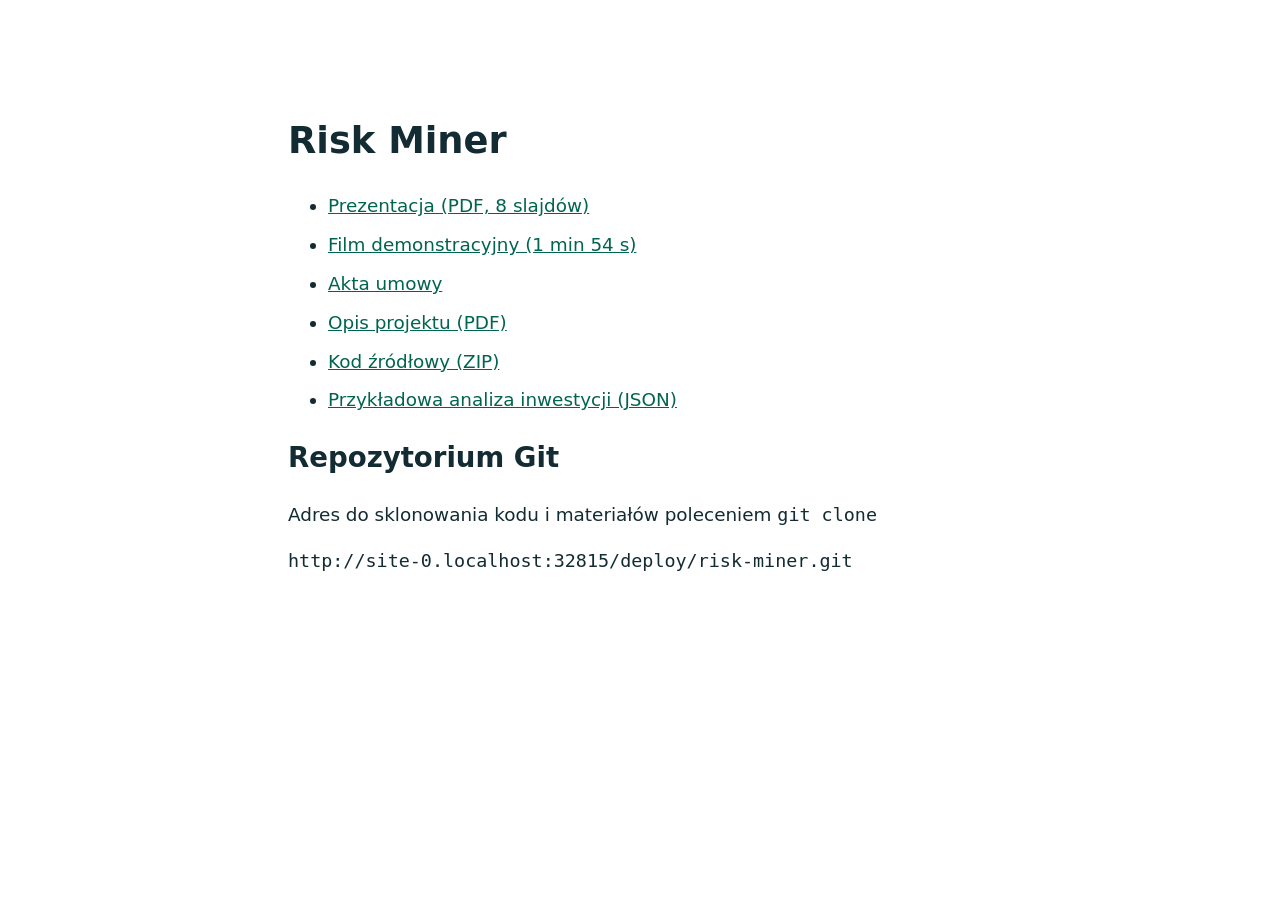
<file: deploy/jury.html>
<!doctype html>
<html lang="pl"><meta charset="utf-8"><meta name="viewport" content="width=device-width,initial-scale=1">
<title>Materiały dla jury · Risk Miner</title>
<style>body{font:1.15rem/1.5 system-ui;max-width:44rem;margin:8vh auto;padding:1rem;color:#132b32}a{color:#006450}li{margin:.7rem 0}code{overflow-wrap:anywhere}</style>
<h1>Risk Miner</h1>
<ul>
<li><a href="prezentacja.pdf">Prezentacja (PDF, 8 slajdów)</a></li>
<li><a href="film.mp4">Film demonstracyjny (1 min 54 s)</a></li>
<li><a href="/pokaz">Akta umowy</a></li>
<li><a href="opis-projektu.pdf">Opis projektu (PDF)</a></li>
<li><a href="kod.zip">Kod źródłowy (ZIP)</a></li>
<li><a href="przyklad-analizy.json">Przykładowa analiza inwestycji (JSON)</a></li>
</ul>
<h2>Repozytorium Git</h2><p>Adres do sklonowania kodu i materiałów poleceniem <code>git clone</code></p>
<p><code id="address">/materialy/risk-miner.git</code></p>
<script>document.querySelector('#address').textContent=new URL('risk-miner.git',location.href).href;</script>
</html>
</file>
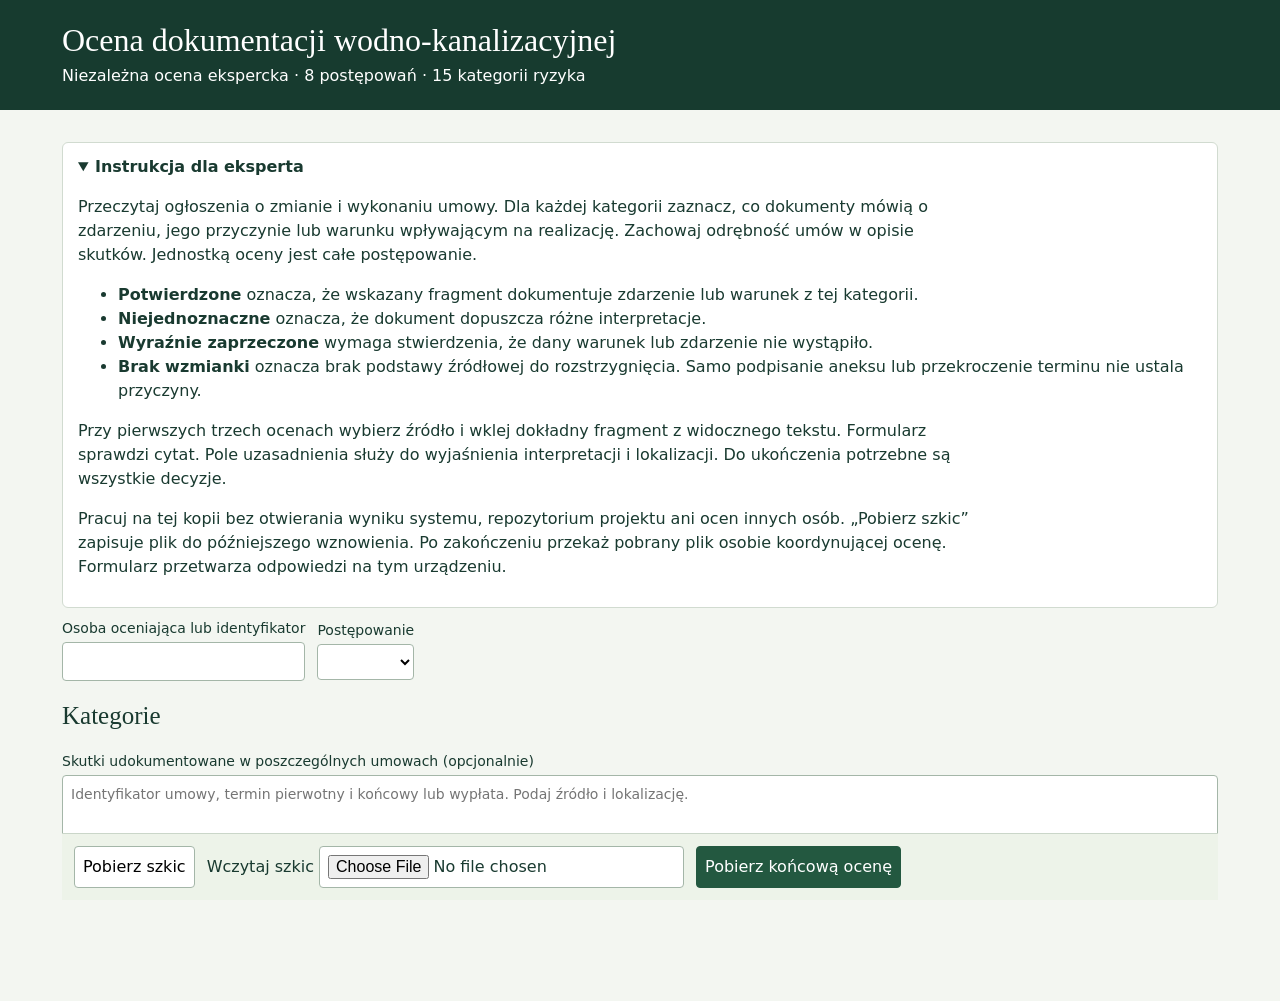
<file: scripts/validation_form.html>
<!doctype html>
<html lang="pl"><head><meta charset="utf-8"><meta name="viewport" content="width=device-width,initial-scale=1">
<title>Ocena dokumentacji wodno-kanalizacyjnej</title><style>
*{box-sizing:border-box}body{margin:0;font:16px/1.5 system-ui,sans-serif;color:#193a30;background:#f3f6f1}header,main{max-width:1200px;margin:auto;padding:22px}header{background:#173b2f;color:white;max-width:none}header>div{max-width:1156px;margin:auto}h1{font:normal 32px Georgia,serif;margin:0 0 5px}h2{font:normal 25px Georgia,serif}p{max-width:88ch}.toolbar,.actions{display:flex;gap:12px;align-items:center;flex-wrap:wrap}.field{display:flex;flex-direction:column;gap:3px;font-size:14px}button,select,input,textarea{font:inherit;padding:8px;border-radius:4px;border:1px solid #a4b6a8;background:white;max-width:100%}button{cursor:pointer}button.primary{background:#235840;color:white;border-color:#235840}article,details{background:white;border:1px solid #d1dbd0;border-radius:6px;padding:12px 15px;margin:10px 0}summary{cursor:pointer}pre{white-space:pre-wrap;overflow-wrap:anywhere;max-height:50vh;overflow:auto;background:#f7f8f4;padding:10px;font:14px/1.45 system-ui,sans-serif}.rows{display:grid;grid-template-columns:minmax(220px,1fr) minmax(200px,1fr);gap:10px}textarea{width:100%}.msg{font-weight:600;color:#335b28}.note{color:#54675b;font-size:14px}a{color:#156448}.error{color:#963e23}#status{min-height:24px}.actions{position:sticky;bottom:0;padding:12px;background:#edf3e9;border-top:1px solid #cad6c9}h3{margin:0 0 10px}label{display:block}@media(max-width:700px){.rows{grid-template-columns:1fr}main{padding:12px}}
</style></head>
<body><header><div><h1>Ocena dokumentacji wodno-kanalizacyjnej</h1><span>Niezależna ocena ekspercka · 8 postępowań · 15 kategorii ryzyka</span></div></header>
<main><details open><summary><strong>Instrukcja dla eksperta</strong></summary>
<p>Przeczytaj ogłoszenia o zmianie i wykonaniu umowy. Dla każdej kategorii zaznacz, co dokumenty mówią o zdarzeniu, jego przyczynie lub warunku wpływającym na realizację. Zachowaj odrębność umów w opisie skutków. Jednostką oceny jest całe postępowanie.</p>
<ul><li><b>Potwierdzone</b> oznacza, że wskazany fragment dokumentuje zdarzenie lub warunek z tej kategorii.</li>
<li><b>Niejednoznaczne</b> oznacza, że dokument dopuszcza różne interpretacje.</li>
<li><b>Wyraźnie zaprzeczone</b> wymaga stwierdzenia, że dany warunek lub zdarzenie nie wystąpiło.</li>
<li><b>Brak wzmianki</b> oznacza brak podstawy źródłowej do rozstrzygnięcia. Samo podpisanie aneksu lub przekroczenie terminu nie ustala przyczyny.</li></ul>
<p>Przy pierwszych trzech ocenach wybierz źródło i wklej dokładny fragment z widocznego tekstu. Formularz sprawdzi cytat. Pole uzasadnienia służy do wyjaśnienia interpretacji i lokalizacji. Do ukończenia potrzebne są wszystkie decyzje.</p>
<p>Pracuj na tej kopii bez otwierania wyniku systemu, repozytorium projektu ani ocen innych osób. „Pobierz szkic” zapisuje plik do późniejszego wznowienia. Po zakończeniu przekaż pobrany plik osobie koordynującej ocenę. Formularz przetwarza odpowiedzi na tym urządzeniu.</p></details>
<div class="toolbar"><label class="field">Osoba oceniająca lub identyfikator<input id="assessor" autocomplete="off"></label>
<label class="field">Postępowanie<select id="case"></select></label><span id="progress" aria-live="polite"></span></div>
<h2 id="title"></h2><div id="sources"></div><h2>Kategorie</h2><div id="labels"></div>
<label class="field">Skutki udokumentowane w poszczególnych umowach (opcjonalnie)<textarea id="effects" rows="3" placeholder="Identyfikator umowy, termin pierwotny i końcowy lub wypłata. Podaj źródło i lokalizację."></textarea></label>
<p id="status" role="status"></p><div class="actions"><button id="draft">Pobierz szkic</button><label>Wczytaj szkic <input id="restore" type="file" accept="application/json,.json"></label><button class="primary" id="finish">Pobierz końcową ocenę</button></div></main>
<script type="application/json" id="packet">__BLIND_PACKET__</script><script>
"use strict";
const packet=JSON.parse(document.querySelector("#packet").textContent), q=s=>document.querySelector(s);
const options={"":"Wybierz ocenę",positive:"Potwierdzone",ambiguous:"Niejednoznaczne",explicit_negative:"Wyraźnie zaprzeczone",not_documented:"Brak wzmianki"};
const make=(tag,txt)=>{const e=document.createElement(tag);if(txt!=null)e.textContent=txt;return e};
const opt=(val,txt)=>{const e=make("option",txt);e.value=val;return e};
let draft={packet:packet.id,assessor:"",rows:{},effects:{}};
function normal(t){return String(t||"").replace(/\s+/g," ").trim()}
function rowKey(h,c){return h+"/"+c}
function row(h,c){return draft.rows[rowKey(h,c)]||{decision:"",source_id:"",excerpt:"",reason:""}}
function update(h,c,k,v){draft.rows[rowKey(h,c)]={...row(h,c),[k]:v};progress()}
function progress(){const n=Object.values(draft.rows).filter(x=>x.decision).length;q("#progress").textContent=n+" / "+(packet.cases.length*packet.catalog.length)+" ocen"}
function current(){return packet.cases.find(c=>c.id===q("#case").value)}
function message(s,error=false){q("#status").className=error?"error":"msg";q("#status").textContent=s}
function render(){const c=current();q("#title").textContent=c.id+" · "+c.docs[0].title;q("#sources").replaceChildren();q("#labels").replaceChildren();q("#effects").value=draft.effects[c.id]||"";
 for(const d of c.docs){const detail=make("details"),s=make("summary",d.external_id+" · "+d.published_at.slice(0,10)),
 link=make("a","Otwórz oryginalne ogłoszenie BZP"),pre=make("pre",d.text);link.href=d.url;link.target="_blank";link.rel="noopener noreferrer";detail.append(s,link,pre);q("#sources").append(detail)}
 for(const r of packet.catalog){const data=row(c.id,r.id),a=make("article"),h=make("h3",r.id+" · "+r.title),ex=make("p",r.impact);ex.className="note";
  const grid=make("div");grid.className="rows";a.append(h,ex,grid);
  const field=(name,control,k)=>{const l=make("label",name);l.className="field";control.value=data[k]||"";control.oninput=()=>update(c.id,r.id,k,control.value);l.append(control);grid.append(l)};
  const dec=make("select");for(const [v,name] of Object.entries(options))dec.append(opt(v,name));field("Ocena",dec,"decision");
  const src=make("select");src.append(opt("","Wybierz ogłoszenie"));for(const d of c.docs)src.append(opt(d.external_id,d.external_id));field("Dowód źródłowy",src,"source_id");
  const quote=make("textarea"),why=make("textarea");quote.rows=3;why.rows=3;field("Dosłowny cytat",quote,"excerpt");field("Lokalizacja i uzasadnienie",why,"reason");q("#labels").append(a)}
 progress();message("")}
function download(name,data){const url=URL.createObjectURL(new Blob([JSON.stringify(data,null,2)],{type:"application/json"}));const a=make("a");a.href=url;a.download=name;a.click();setTimeout(()=>URL.revokeObjectURL(url),5000)}
function finish(){if(!draft.assessor.trim())return message("Wpisz identyfikator osoby oceniającej.",true);
 const cases=[];for(const c of packet.cases){const out={case_id:c.id,positive:[],ambiguous:[],explicit_negative:[],not_documented:[],evidence:[],effects:{notes:draft.effects[c.id]||""}};
  for(const r of packet.catalog){const v=row(c.id,r.id);if(!v.decision||!Object.hasOwn(out,v.decision))return message("Uzupełnij ocenę "+c.id+" / "+r.id+".",true);
   if(v.decision!=="not_documented"){const source=c.docs.find(d=>d.external_id===v.source_id);if(!source||!normal(v.excerpt)||!normal(source.text).includes(normal(v.excerpt)))return message("Sprawdź cytat i numer źródła dla "+c.id+" / "+r.id+".",true);
     out.evidence.push({category:r.id,source_id:source.external_id,excerpt:v.excerpt,reason:v.reason})}out[v.decision].push(r.id)}
  cases.push(out)}
 download("ocena-eksperta.json",{packet:packet.id,assessor:draft.assessor,completed_at:new Date().toISOString(),cases});message("Zapisano plik z końcową oceną.")}
q("#assessor").oninput=e=>draft.assessor=e.target.value;q("#effects").oninput=e=>draft.effects[current().id]=e.target.value;
q("#draft").onclick=()=>download("szkic-oceny.json",draft);q("#finish").onclick=finish;
q("#restore").onchange=async e=>{try{const v=JSON.parse(await e.target.files[0].text());if(v.packet!==packet.id||!v.rows||!v.effects||typeof v.assessor!=="string")throw Error();draft=v;q("#assessor").value=v.assessor;render();message("Wczytano szkic.")}catch{message("Nie udało się wczytać szkicu tego zestawu.",true)}};
for(const c of packet.cases)q("#case").append(opt(c.id,c.id));q("#case").onchange=render;render();
</script></body></html>
</file>
